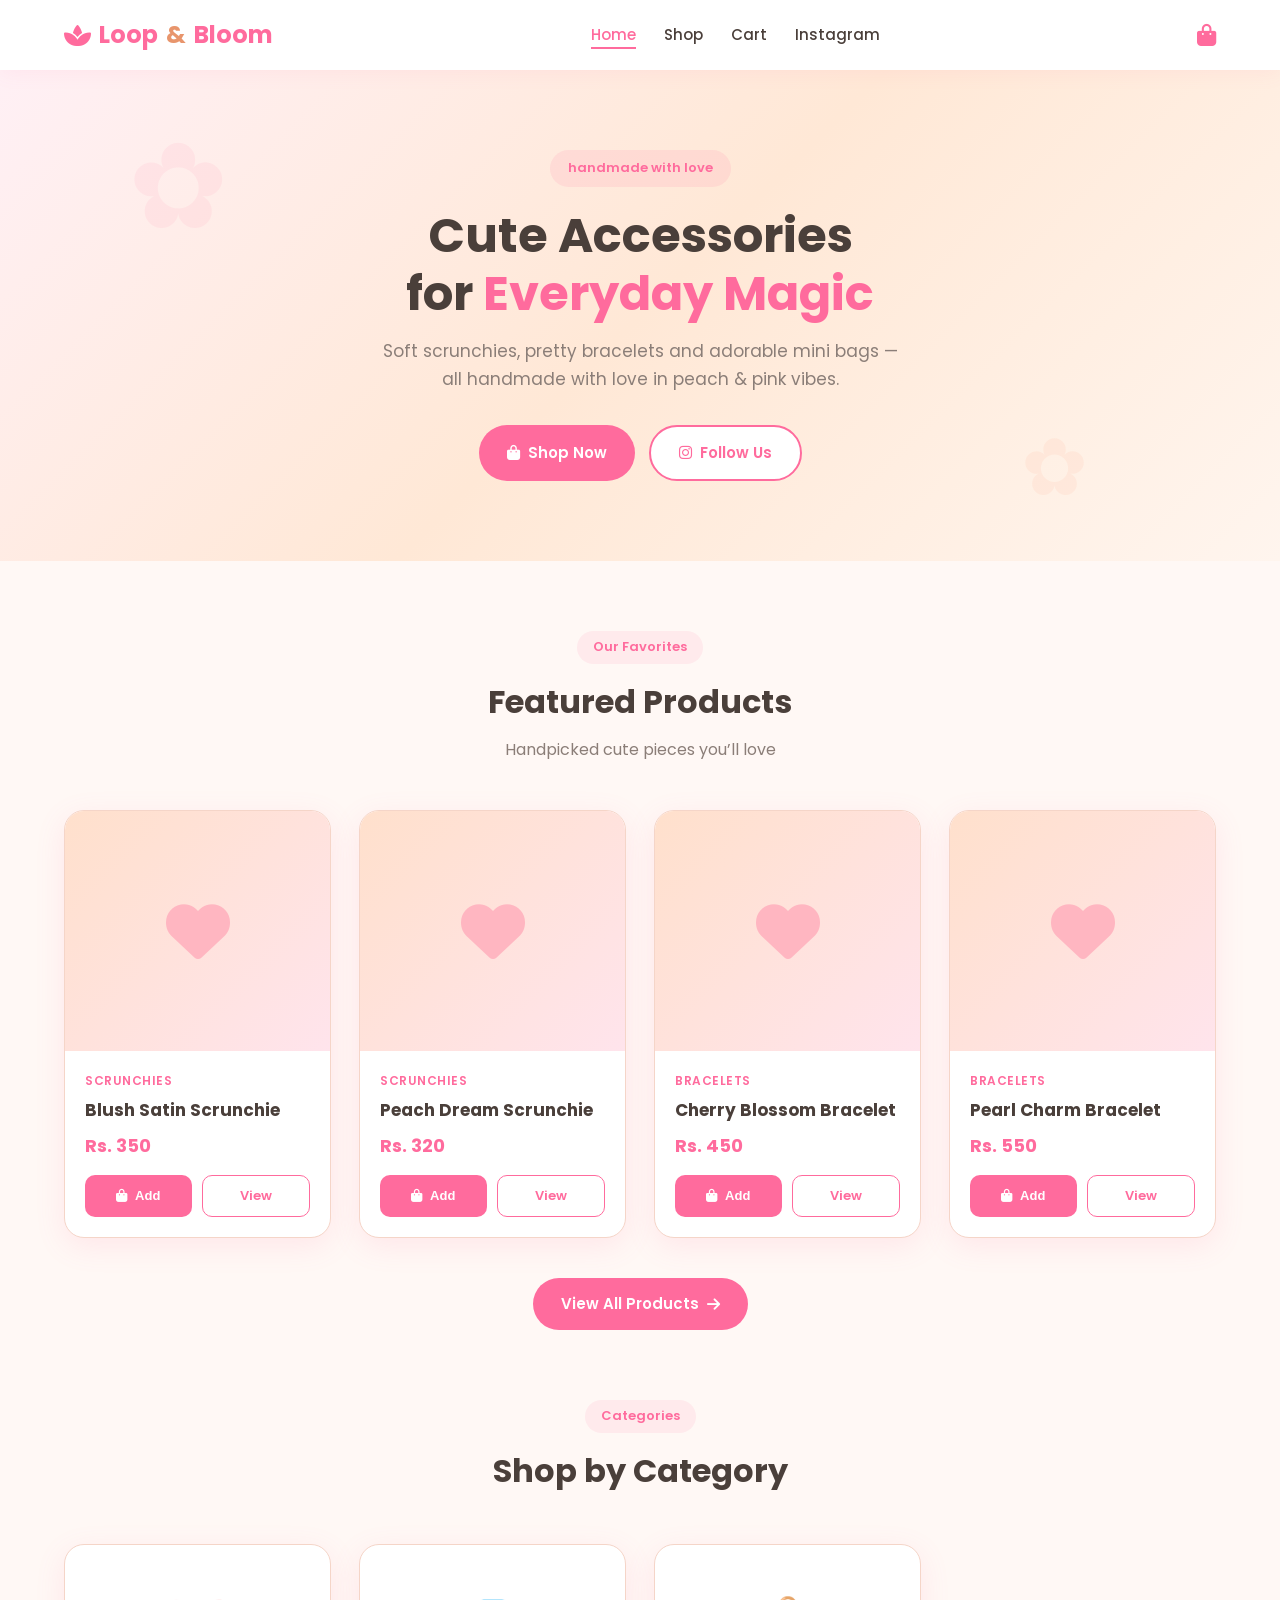
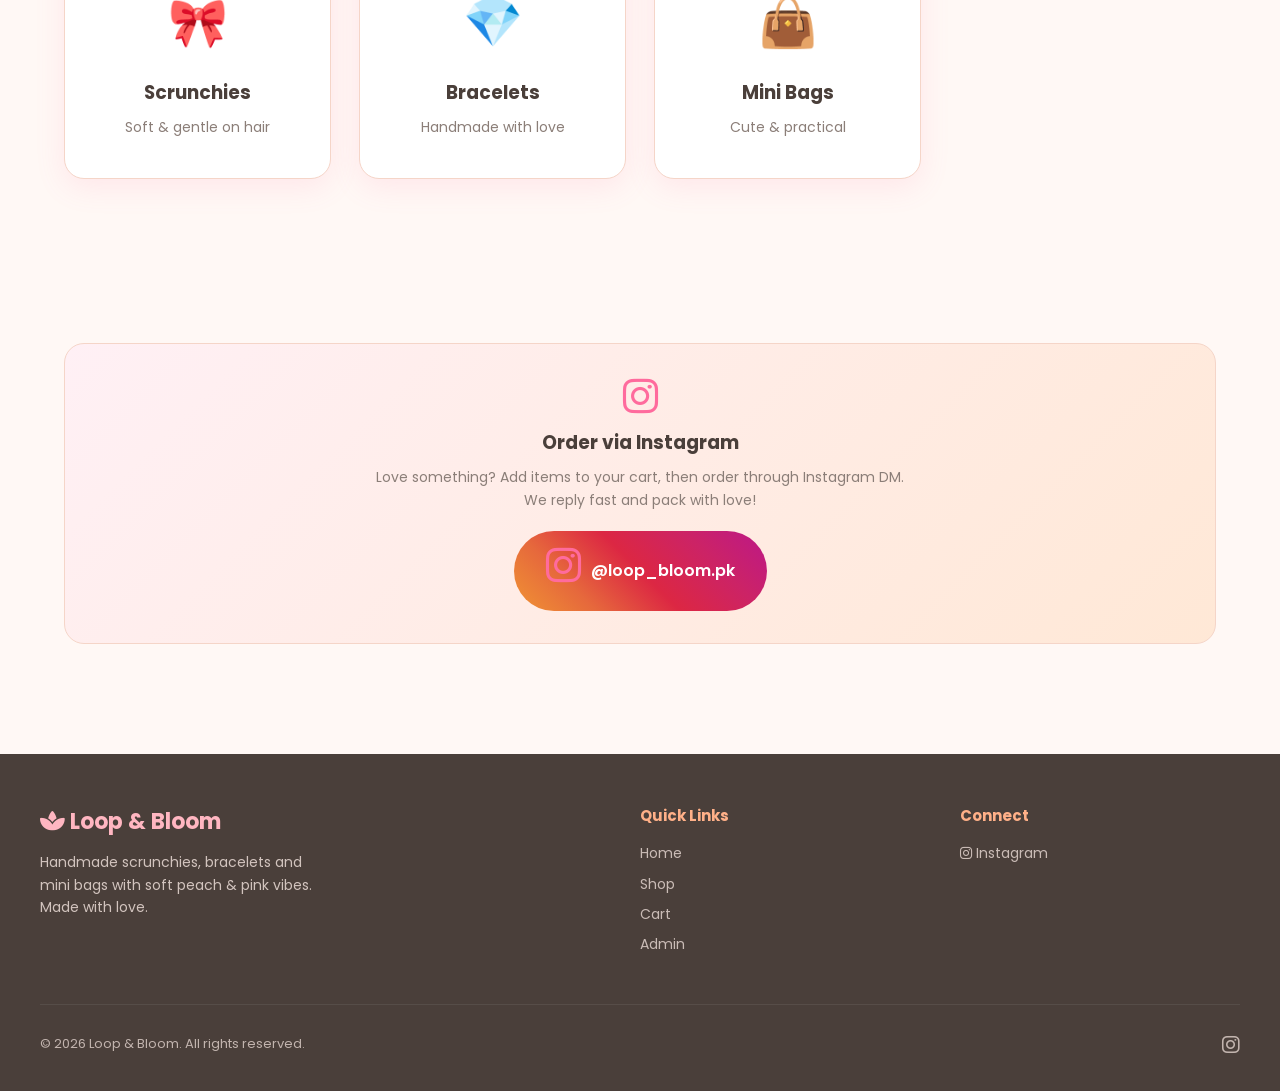
<file: index.html>
<!DOCTYPE html>
<html lang="en">
<head>
    <meta charset="UTF-8">
    <meta name="viewport" content="width=device-width, initial-scale=1.0">
    <title>Loop & Bloom | Handmade Scrunchies, Bracelets & Mini Bags</title>
    <meta name="description" content="Loop & Bloom - Cute handmade scrunchies, bracelets and mini bags. Soft peach & pink vibes.">
    
    <!-- Google Fonts -->
    <link rel="preconnect" href="https://fonts.googleapis.com">
    <link rel="preconnect" href="https://fonts.gstatic.com" crossorigin>
    <link href="https://fonts.googleapis.com/css2?family=Poppins:wght@300;400;500;600;700&display=swap" rel="stylesheet">
    
    <!-- Font Awesome -->
    <link rel="stylesheet" href="https://cdnjs.cloudflare.com/ajax/libs/font-awesome/6.5.1/css/all.min.css">
    
    <!-- Styles -->
    <link rel="stylesheet" href="css/style.css">
</head>
<body>

    <!-- Header -->
    <header>
        <nav class="navbar">
            <a href="index.html" class="logo">
                <i class="fas fa-spa"></i> Loop <span>&</span> Bloom
            </a>
            
            <ul class="nav-links" id="nav-links">
                <li><a href="index.html" class="active">Home</a></li>
                <li><a href="shop.html">Shop</a></li>
                <li><a href="cart.html">Cart</a></li>
                <li><a href="https://www.instagram.com/loop_bloom.pk/" target="_blank">Instagram</a></li>
            </ul>
            
            <div class="nav-actions">
                <a href="cart.html" class="cart-btn">
                    <i class="fas fa-shopping-bag"></i>
                    <span class="cart-count" style="display:none;">0</span>
                </a>
                <button class="menu-toggle" id="menu-toggle">
                    <i class="fas fa-bars"></i>
                </button>
            </div>
        </nav>
    </header>

    <!-- Hero -->
    <section class="hero">
        <div class="hero-content">
            <div class="hero-badge">handmade with love</div>
            <h1>Cute Accessories<br>for <span>Everyday Magic</span></h1>
            <p>
                Soft scrunchies, pretty bracelets and adorable mini bags — 
                all handmade with love in peach & pink vibes.
            </p>
            <div class="hero-buttons">
                <a href="shop.html" class="btn btn-primary">
                    <i class="fas fa-shopping-bag"></i> Shop Now
                </a>
                <a href="https://www.instagram.com/loop_bloom.pk/" target="_blank" class="btn btn-secondary">
                    <i class="fab fa-instagram"></i> Follow Us
                </a>
            </div>
        </div>
    </section>

    <!-- Featured Products -->
    <section class="section">
        <div class="section-header">
            <span class="section-tag">Our Favorites</span>
            <h2>Featured Products</h2>
            <p>Handpicked cute pieces you’ll love</p>
        </div>
        
        <div class="products-grid" id="featured-grid">
            <!-- Products loaded by JavaScript -->
        </div>
        
        <div style="text-align:center;margin-top:40px;">
            <a href="shop.html" class="btn btn-primary">
                View All Products <i class="fas fa-arrow-right"></i>
            </a>
        </div>
    </section>

    <!-- Categories -->
    <section class="section" style="padding-top:0;">
        <div class="section-header">
            <span class="section-tag">Categories</span>
            <h2>Shop by Category</h2>
        </div>
        
        <div class="products-grid">
            <a href="shop.html" class="product-card" style="text-align:center;padding:40px 20px;">
                <div style="font-size:48px;margin-bottom:16px;">🎀</div>
                <h3 style="margin-bottom:8px;">Scrunchies</h3>
                <p style="color:var(--text-light);font-size:14px;">Soft & gentle on hair</p>
            </a>
            <a href="shop.html" class="product-card" style="text-align:center;padding:40px 20px;">
                <div style="font-size:48px;margin-bottom:16px;">💎</div>
                <h3 style="margin-bottom:8px;">Bracelets</h3>
                <p style="color:var(--text-light);font-size:14px;">Handmade with love</p>
            </a>
            <a href="shop.html" class="product-card" style="text-align:center;padding:40px 20px;">
                <div style="font-size:48px;margin-bottom:16px;">👜</div>
                <h3 style="margin-bottom:8px;">Mini Bags</h3>
                <p style="color:var(--text-light);font-size:14px;">Cute & practical</p>
            </a>
        </div>
    </section>

    <!-- Instagram CTA -->
    <section class="section">
        <div class="instagram-order">
            <i class="fab fa-instagram"></i>
            <h3>Order via Instagram</h3>
            <p>
                Love something? Add items to your cart, then order through Instagram DM.<br>
                We reply fast and pack with love!
            </p>
            <a href="https://www.instagram.com/loop_bloom.pk/" target="_blank" class="btn-instagram">
                <i class="fab fa-instagram"></i> @loop_bloom.pk
            </a>
        </div>
    </section>

    <!-- Footer -->
    <footer>
        <div class="footer-content">
            <div class="footer-brand">
                <h3><i class="fas fa-spa"></i> Loop & Bloom</h3>
                <p>Handmade scrunchies, bracelets and mini bags with soft peach & pink vibes. Made with love.</p>
            </div>
            <div class="footer-links">
                <h4>Quick Links</h4>
                <a href="index.html">Home</a>
                <a href="shop.html">Shop</a>
                <a href="cart.html">Cart</a>
                <a href="admin.html">Admin</a>
            </div>
            <div class="footer-links">
                <h4>Connect</h4>
                <a href="https://www.instagram.com/loop_bloom.pk/" target="_blank">
                    <i class="fab fa-instagram"></i> Instagram
                </a>
            </div>
        </div>
        <div class="footer-bottom">
            <span>© 2026 Loop & Bloom. All rights reserved.</span>
            <div class="social-links">
                <a href="https://www.instagram.com/loop_bloom.pk/" target="_blank"><i class="fab fa-instagram"></i></a>
            </div>
        </div>
    </footer>

    <!-- Scripts -->
    <script src="js/products.js"></script>
    <script src="js/main.js"></script>
</body>
</html>
</file>
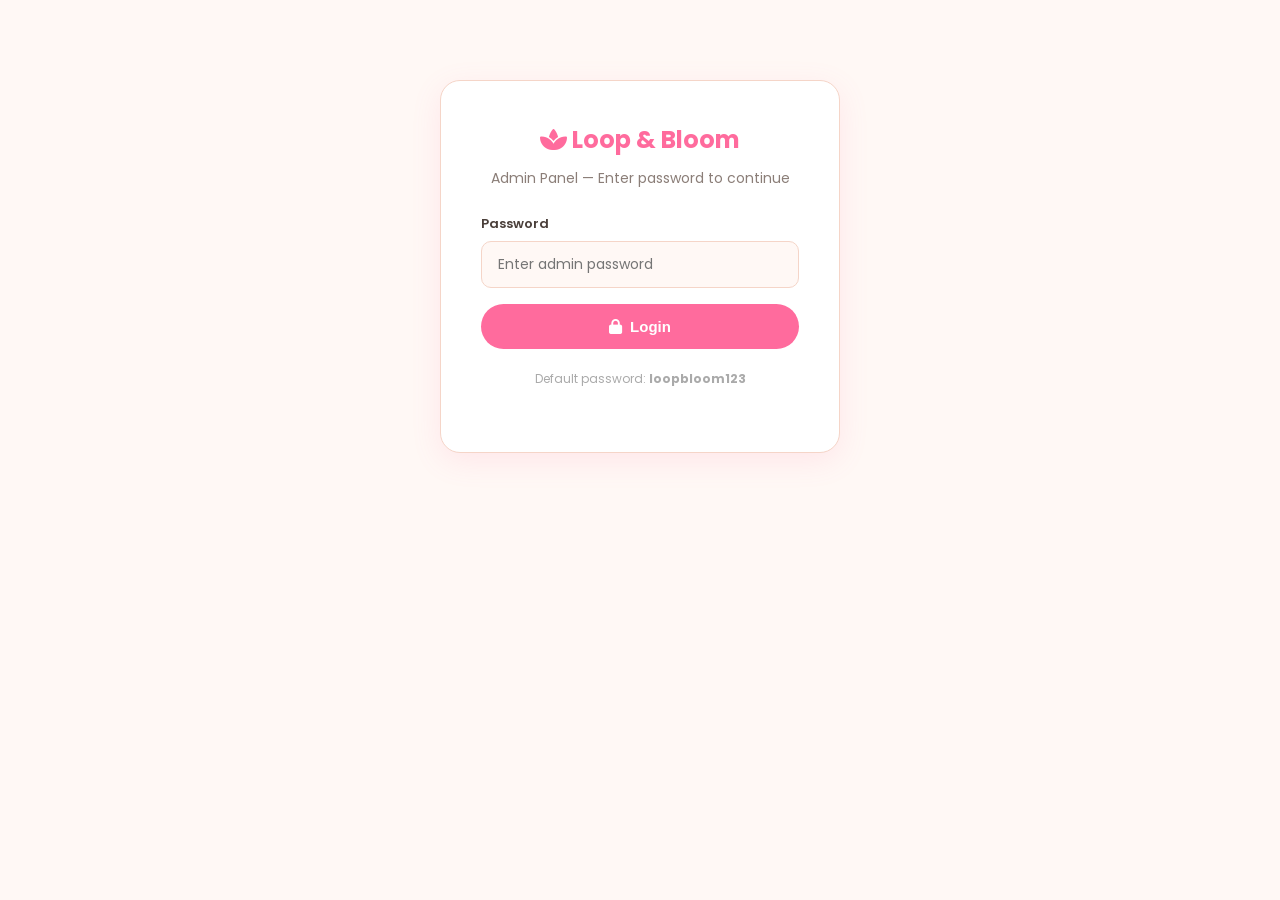
<file: admin.html>
<!DOCTYPE html>
<html lang="en">
<head>
    <meta charset="UTF-8">
    <meta name="viewport" content="width=device-width, initial-scale=1.0">
    <title>Admin | Loop & Bloom</title>
    
    <link rel="preconnect" href="https://fonts.googleapis.com">
    <link rel="preconnect" href="https://fonts.gstatic.com" crossorigin>
    <link href="https://fonts.googleapis.com/css2?family=Poppins:wght@300;400;500;600;700&display=swap" rel="stylesheet">
    <link rel="stylesheet" href="https://cdnjs.cloudflare.com/ajax/libs/font-awesome/6.5.1/css/all.min.css">
    <link rel="stylesheet" href="css/style.css">
</head>
<body>

    <!-- Login Section -->
    <div id="login-section">
        <div class="admin-login">
            <h2><i class="fas fa-spa"></i> Loop & Bloom</h2>
            <p>Admin Panel — Enter password to continue</p>
            
            <form id="login-form">
                <div class="form-group">
                    <label>Password</label>
                    <input type="password" id="admin-password" placeholder="Enter admin password" required>
                </div>
                <button type="submit" class="btn btn-primary" style="width:100%;justify-content:center;">
                    <i class="fas fa-lock"></i> Login
                </button>
            </form>
            
            <p style="margin-top:20px;font-size:12px;color:#aaa;">
                Default password: <strong>loopbloom123</strong>
            </p>
        </div>
    </div>

    <!-- Admin Panel -->
    <div id="admin-section" style="display:none;">
        <header>
            <nav class="navbar">
                <a href="index.html" class="logo">
                    <i class="fas fa-spa"></i> Loop <span>&</span> Bloom
                </a>
                <div class="nav-actions">
                    <a href="index.html" class="btn btn-secondary btn-sm">View Store</a>
                    <button id="logout-btn" class="btn btn-primary btn-sm">
                        <i class="fas fa-sign-out-alt"></i> Logout
                    </button>
                </div>
            </nav>
        </header>

        <div class="admin-container">
            <div class="admin-header">
                <h1><i class="fas fa-cog"></i> Admin Panel</h1>
            </div>

            <!-- Add / Edit Product Form -->
            <div class="admin-form">
                <h3 id="form-title">Add New Product</h3>
                
                <form id="product-form">
                    <input type="hidden" id="product-id">
                    
                    <div class="form-row">
                        <div class="form-group">
                            <label>Product Name *</label>
                            <input type="text" id="product-name" placeholder="e.g. Blush Satin Scrunchie" required>
                        </div>
                        <div class="form-group">
                            <label>Category *</label>
                            <select id="product-category" required>
                                <option value="Scrunchies">Scrunchies</option>
                                <option value="Bracelets">Bracelets</option>
                                <option value="Mini Bags">Mini Bags</option>
                            </select>
                        </div>
                    </div>
                    
                    <div class="form-row">
                        <div class="form-group">
                            <label>Price (PKR) *</label>
                            <input type="number" id="product-price" placeholder="e.g. 350" min="1" required>
                        </div>
                        <div class="form-group">
                            <label>Badge (optional)</label>
                            <input type="text" id="product-badge" placeholder="e.g. New, Bestseller, Sale">
                        </div>
                    </div>
                    
                    <div class="form-group">
                        <label>Product Image</label>
                        <div style="display:flex;gap:16px;align-items:flex-start;flex-wrap:wrap;">
                            <div>
                                <label for="product-image-file" style="
                                    display:inline-flex;
                                    align-items:center;
                                    gap:8px;
                                    background:#FF6B9D;
                                    color:white;
                                    padding:12px 20px;
                                    border-radius:12px;
                                    cursor:pointer;
                                    font-size:14px;
                                    font-weight:500;
                                ">
                                    <i class="fas fa-image"></i> Choose from Gallery
                                </label>
                                <input type="file" id="product-image-file" accept="image/*" style="display:none;">
                                <input type="hidden" id="product-image">
                                <p style="font-size:12px;color:#8B7E78;margin-top:8px;">
                                    Select photo from your phone or computer
                                </p>
                            </div>
                            <div id="image-preview" style="
                                width:100px;
                                height:100px;
                                border-radius:12px;
                                background:#FFE0CC;
                                display:none;
                                align-items:center;
                                justify-content:center;
                                overflow:hidden;
                                border:2px solid #FFB6C1;
                            ">
                                <img id="preview-img" style="width:100%;height:100%;object-fit:cover;">
                            </div>
                        </div>
                    </div>
                    
                    <div class="form-group">
                        <label>Description</label>
                        <textarea id="product-description" rows="3" placeholder="Short description of the product..."></textarea>
                    </div>
                    
                    <div style="display:flex;gap:12px;margin-top:8px;">
                        <button type="submit" id="submit-btn" class="btn btn-primary">
                            <i class="fas fa-plus"></i> Add Product
                        </button>
                        <button type="button" class="btn btn-secondary" onclick="resetForm()">
                            Clear
                        </button>
                    </div>
                </form>
            </div>

            <!-- Products List -->
            <h3 style="margin-bottom:16px;font-size:18px;">All Products</h3>
            <div class="admin-products" id="admin-products-list">
                <!-- Loaded by JavaScript -->
            </div>
        </div>
    </div>

    <script src="js/products.js"></script>
    <script src="js/admin.js"></script>
</body>
</html>
</file>
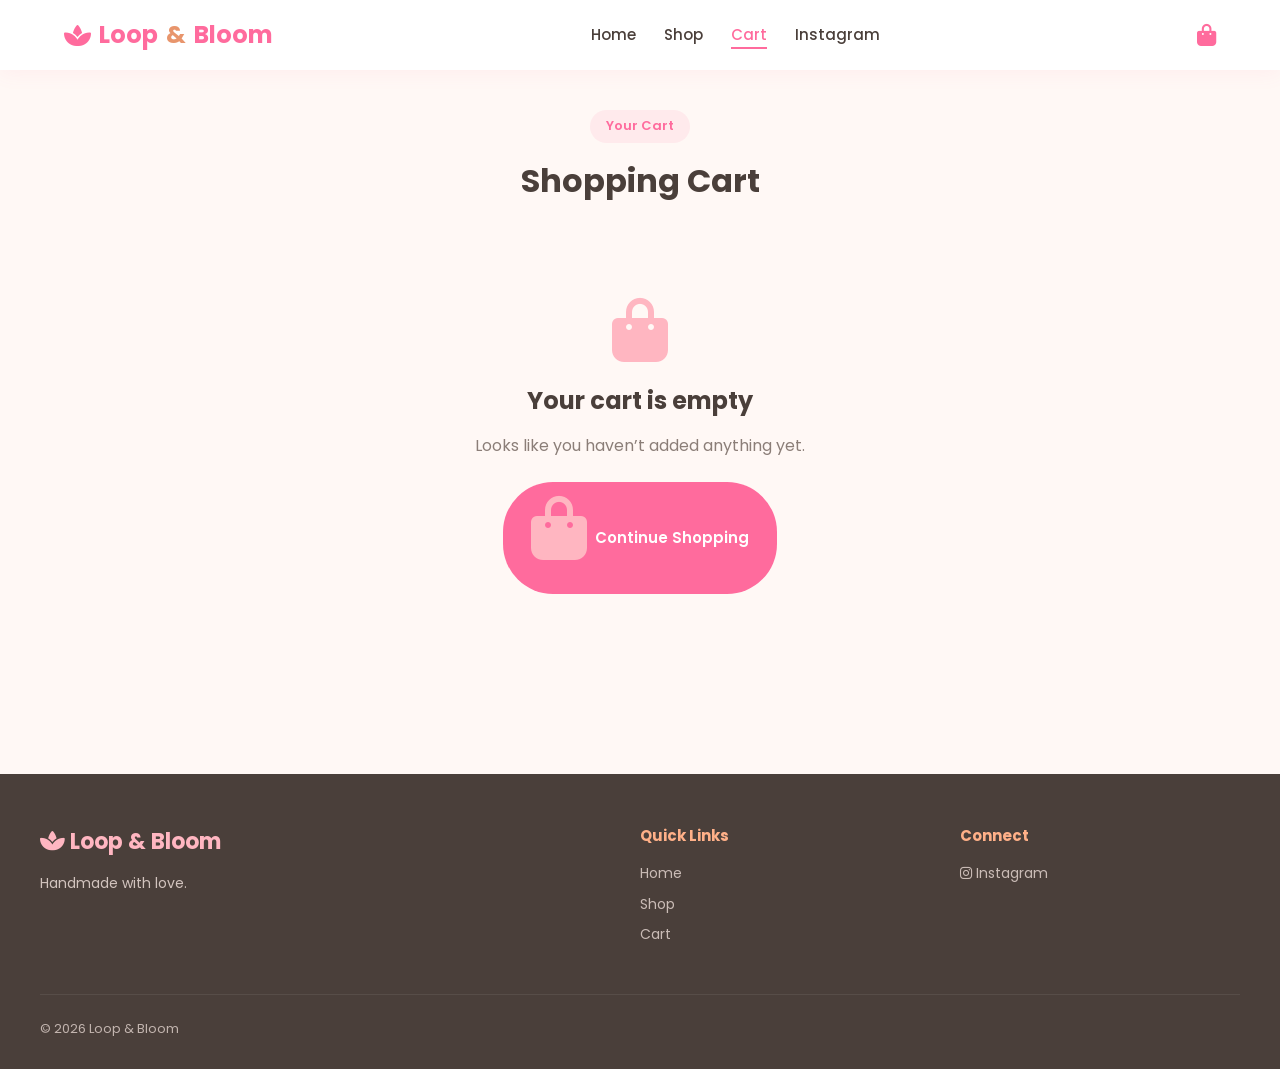
<file: cart.html>
<!DOCTYPE html>
<html lang="en">
<head>
    <meta charset="UTF-8">
    <meta name="viewport" content="width=device-width, initial-scale=1.0">
    <title>Cart | Loop & Bloom</title>
    
    <link rel="preconnect" href="https://fonts.googleapis.com">
    <link rel="preconnect" href="https://fonts.gstatic.com" crossorigin>
    <link href="https://fonts.googleapis.com/css2?family=Poppins:wght@300;400;500;600;700&display=swap" rel="stylesheet">
    <link rel="stylesheet" href="https://cdnjs.cloudflare.com/ajax/libs/font-awesome/6.5.1/css/all.min.css">
    <link rel="stylesheet" href="css/style.css">
</head>
<body>

    <header>
        <nav class="navbar">
            <a href="index.html" class="logo">
                <i class="fas fa-spa"></i> Loop <span>&</span> Bloom
            </a>
            
            <ul class="nav-links" id="nav-links">
                <li><a href="index.html">Home</a></li>
                <li><a href="shop.html">Shop</a></li>
                <li><a href="cart.html" class="active">Cart</a></li>
                <li><a href="https://www.instagram.com/loop_bloom.pk/" target="_blank">Instagram</a></li>
            </ul>
            
            <div class="nav-actions">
                <a href="cart.html" class="cart-btn">
                    <i class="fas fa-shopping-bag"></i>
                    <span class="cart-count" style="display:none;">0</span>
                </a>
                <button class="menu-toggle" id="menu-toggle">
                    <i class="fas fa-bars"></i>
                </button>
            </div>
        </nav>
    </header>

    <div class="cart-container">
        <div class="section-header" style="margin-bottom:32px;">
            <span class="section-tag">Your Cart</span>
            <h2>Shopping Cart</h2>
        </div>

        <!-- Empty Cart State -->
        <div id="empty-cart" class="empty-cart" style="display:none;">
            <i class="fas fa-shopping-bag"></i>
            <h2>Your cart is empty</h2>
            <p>Looks like you haven’t added anything yet.</p>
            <a href="shop.html" class="btn btn-primary">
                <i class="fas fa-shopping-bag"></i> Continue Shopping
            </a>
        </div>

        <!-- Cart Items -->
        <div id="cart-items"></div>

        <!-- Cart Summary -->
        <div id="cart-summary" class="cart-summary" style="display:none;">
            <h3>Order Summary</h3>
            <div class="summary-row total">
                <span>Total</span>
                <span id="cart-total">Rs. 0</span>
            </div>
            
            <div class="instagram-order" style="margin-top:24px;">
                <i class="fab fa-instagram"></i>
                <h3>Ready to Order?</h3>
                <p>
                    Click the button below. Your order details will be copied automatically — 
                    just paste them in our Instagram DM!
                </p>
                <a href="https://www.instagram.com/loop_bloom.pk/" target="_blank" id="instagram-order-btn" class="btn-instagram">
                    <i class="fab fa-instagram"></i> Order on Instagram
                </a>
            </div>
        </div>
    </div>

    <footer>
        <div class="footer-content">
            <div class="footer-brand">
                <h3><i class="fas fa-spa"></i> Loop & Bloom</h3>
                <p>Handmade with love.</p>
            </div>
            <div class="footer-links">
                <h4>Quick Links</h4>
                <a href="index.html">Home</a>
                <a href="shop.html">Shop</a>
                <a href="cart.html">Cart</a>
            </div>
            <div class="footer-links">
                <h4>Connect</h4>
                <a href="https://www.instagram.com/loop_bloom.pk/" target="_blank">
                    <i class="fab fa-instagram"></i> Instagram
                </a>
            </div>
        </div>
        <div class="footer-bottom">
            <span>© 2026 Loop & Bloom</span>
        </div>
    </footer>

    <script src="js/products.js"></script>
    <script src="js/main.js"></script>
    <script src="js/cart.js"></script>
</body>
</html>
</file>
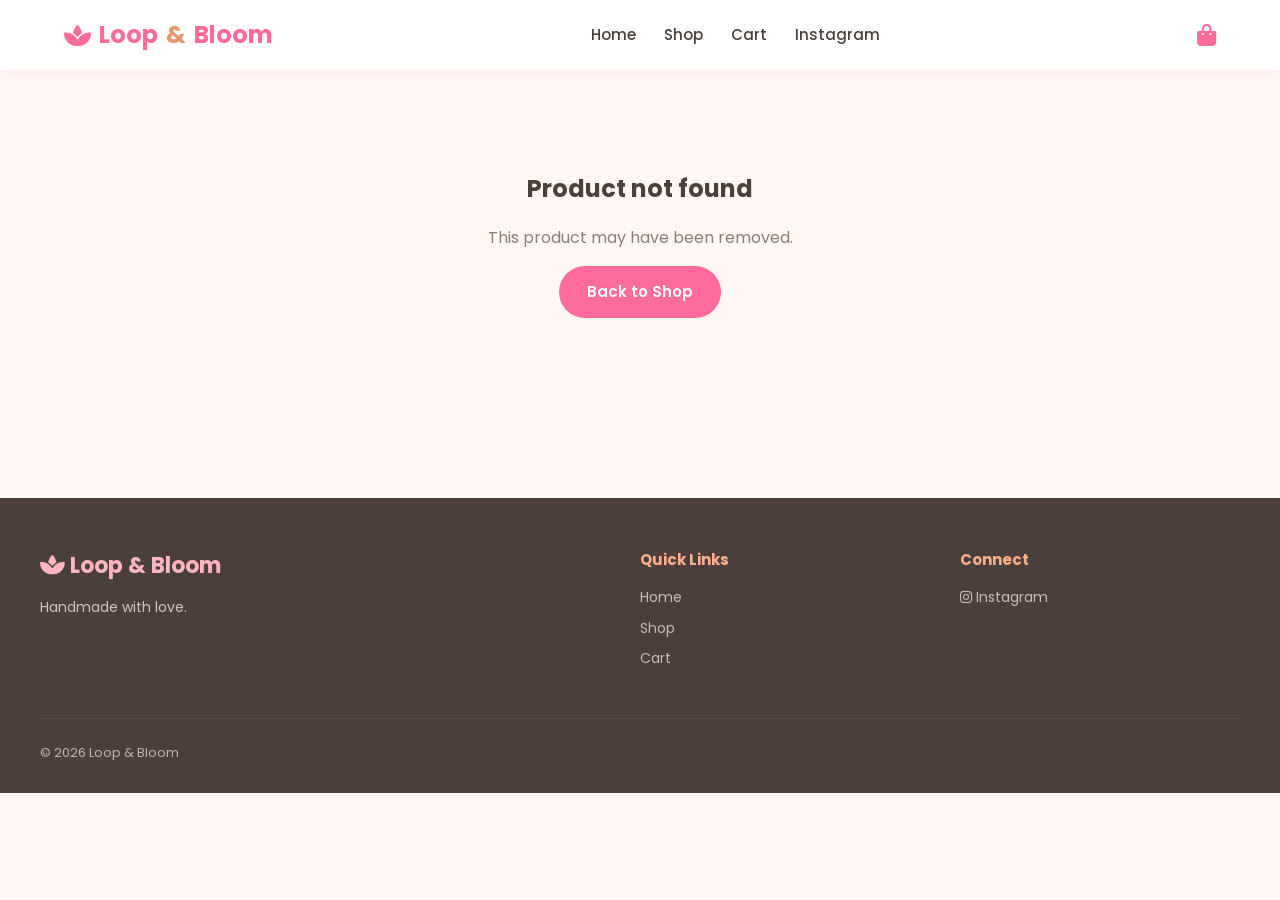
<file: product.html>
<!DOCTYPE html>
<html lang="en">
<head>
    <meta charset="UTF-8">
    <meta name="viewport" content="width=device-width, initial-scale=1.0">
    <title>Product | Loop & Bloom</title>
    
    <link rel="preconnect" href="https://fonts.googleapis.com">
    <link rel="preconnect" href="https://fonts.gstatic.com" crossorigin>
    <link href="https://fonts.googleapis.com/css2?family=Poppins:wght@300;400;500;600;700&display=swap" rel="stylesheet">
    <link rel="stylesheet" href="https://cdnjs.cloudflare.com/ajax/libs/font-awesome/6.5.1/css/all.min.css">
    <link rel="stylesheet" href="css/style.css">
    <style>
        .product-detail {
            max-width: 1000px;
            margin: 0 auto;
            padding: 40px 24px 80px;
            display: grid;
            grid-template-columns: 1fr 1fr;
            gap: 48px;
            align-items: start;
        }
        .product-detail-img {
            background: linear-gradient(135deg, #FFE0CC, #FFE4EC);
            border-radius: 24px;
            height: 420px;
            display: flex;
            align-items: center;
            justify-content: center;
            overflow: hidden;
            border: 1px solid var(--border);
        }
        .product-detail-img img {
            width: 100%;
            height: 100%;
            object-fit: cover;
        }
        .product-detail-info h1 {
            font-size: 28px;
            margin-bottom: 8px;
        }
        .product-detail-info .category {
            color: var(--pink);
            font-weight: 600;
            font-size: 14px;
            margin-bottom: 12px;
        }
        .product-detail-info .price {
            font-size: 28px;
            font-weight: 700;
            color: var(--pink);
            margin-bottom: 20px;
        }
        .product-detail-info p {
            color: var(--text-light);
            margin-bottom: 28px;
            line-height: 1.7;
        }
        .product-detail-actions {
            display: flex;
            gap: 12px;
            flex-wrap: wrap;
        }
        @media (max-width: 768px) {
            .product-detail {
                grid-template-columns: 1fr;
                gap: 28px;
            }
            .product-detail-img {
                height: 300px;
            }
        }
    </style>
</head>
<body>

    <header>
        <nav class="navbar">
            <a href="index.html" class="logo">
                <i class="fas fa-spa"></i> Loop <span>&</span> Bloom
            </a>
            
            <ul class="nav-links" id="nav-links">
                <li><a href="index.html">Home</a></li>
                <li><a href="shop.html">Shop</a></li>
                <li><a href="cart.html">Cart</a></li>
                <li><a href="https://www.instagram.com/loop_bloom.pk/" target="_blank">Instagram</a></li>
            </ul>
            
            <div class="nav-actions">
                <a href="cart.html" class="cart-btn">
                    <i class="fas fa-shopping-bag"></i>
                    <span class="cart-count" style="display:none;">0</span>
                </a>
                <button class="menu-toggle" id="menu-toggle">
                    <i class="fas fa-bars"></i>
                </button>
            </div>
        </nav>
    </header>

    <div class="product-detail" id="product-detail">
        <!-- Loaded by JavaScript -->
    </div>

    <footer>
        <div class="footer-content">
            <div class="footer-brand">
                <h3><i class="fas fa-spa"></i> Loop & Bloom</h3>
                <p>Handmade with love.</p>
            </div>
            <div class="footer-links">
                <h4>Quick Links</h4>
                <a href="index.html">Home</a>
                <a href="shop.html">Shop</a>
                <a href="cart.html">Cart</a>
            </div>
            <div class="footer-links">
                <h4>Connect</h4>
                <a href="https://www.instagram.com/loop_bloom.pk/" target="_blank">
                    <i class="fab fa-instagram"></i> Instagram
                </a>
            </div>
        </div>
        <div class="footer-bottom">
            <span>© 2026 Loop & Bloom</span>
        </div>
    </footer>

    <script src="js/products.js"></script>
    <script src="js/main.js"></script>
    <script>
        document.addEventListener('DOMContentLoaded', () => {
            const params = new URLSearchParams(window.location.search);
            const id = params.get('id');
            const product = getProductById(id);
            const container = document.getElementById('product-detail');
            
            if (!product) {
                container.innerHTML = `
                    <div style="grid-column:1/-1;text-align:center;padding:60px 20px;">
                        <h2>Product not found</h2>
                        <p style="margin:16px 0;color:#8B7E78;">This product may have been removed.</p>
                        <a href="shop.html" class="btn btn-primary">Back to Shop</a>
                    </div>
                `;
                return;
            }
            
            document.title = product.name + ' | Loop & Bloom';
            
            container.innerHTML = `
                <div class="product-detail-img">
                    ${product.image 
                        ? `<img src="${product.image}" alt="${product.name}">` 
                        : `<i class="fas fa-heart" style="font-size:80px;color:#FFB6C1;"></i>`
                    }
                </div>
                <div class="product-detail-info">
                    <div class="category">${product.category}</div>
                    <h1>${product.name}</h1>
                    <div class="price">${formatPrice(product.price)}</div>
                    <p>${product.description || 'Handmade with love by Loop & Bloom.'}</p>
                    <div class="product-detail-actions">
                        <button class="btn btn-primary" onclick="addToCart(${product.id})">
                            <i class="fas fa-shopping-bag"></i> Add to Cart
                        </button>
                        <a href="https://www.instagram.com/loop_bloom.pk/" target="_blank" class="btn btn-secondary">
                            <i class="fab fa-instagram"></i> Order on Instagram
                        </a>
                    </div>
                </div>
            `;
        });
    </script>
</body>
</html>
</file>
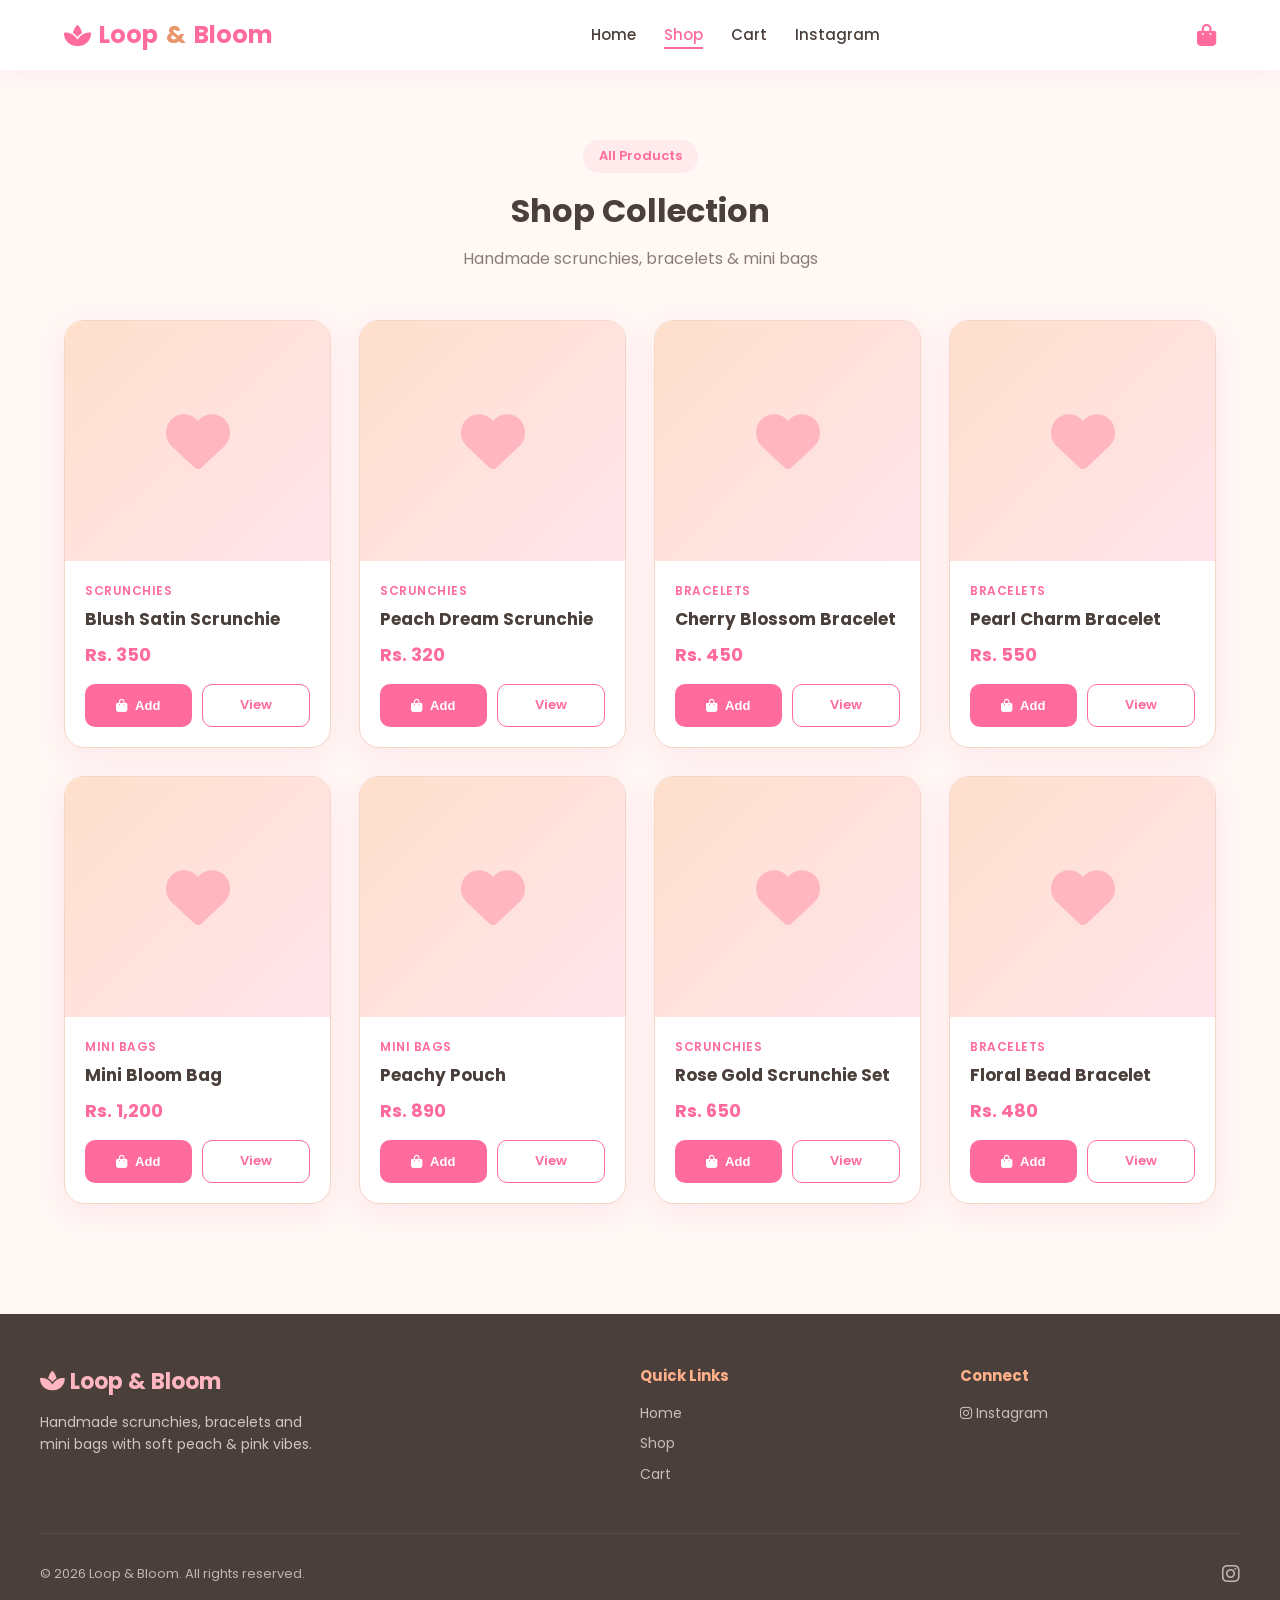
<file: shop.html>
<!DOCTYPE html>
<html lang="en">
<head>
    <meta charset="UTF-8">
    <meta name="viewport" content="width=device-width, initial-scale=1.0">
    <title>Shop | Loop & Bloom</title>
    
    <link rel="preconnect" href="https://fonts.googleapis.com">
    <link rel="preconnect" href="https://fonts.gstatic.com" crossorigin>
    <link href="https://fonts.googleapis.com/css2?family=Poppins:wght@300;400;500;600;700&display=swap" rel="stylesheet">
    <link rel="stylesheet" href="https://cdnjs.cloudflare.com/ajax/libs/font-awesome/6.5.1/css/all.min.css">
    <link rel="stylesheet" href="css/style.css">
</head>
<body>

    <header>
        <nav class="navbar">
            <a href="index.html" class="logo">
                <i class="fas fa-spa"></i> Loop <span>&</span> Bloom
            </a>
            
            <ul class="nav-links" id="nav-links">
                <li><a href="index.html">Home</a></li>
                <li><a href="shop.html" class="active">Shop</a></li>
                <li><a href="cart.html">Cart</a></li>
                <li><a href="https://www.instagram.com/loop_bloom.pk/" target="_blank">Instagram</a></li>
            </ul>
            
            <div class="nav-actions">
                <a href="cart.html" class="cart-btn">
                    <i class="fas fa-shopping-bag"></i>
                    <span class="cart-count" style="display:none;">0</span>
                </a>
                <button class="menu-toggle" id="menu-toggle">
                    <i class="fas fa-bars"></i>
                </button>
            </div>
        </nav>
    </header>

    <section class="section">
        <div class="section-header">
            <span class="section-tag">All Products</span>
            <h2>Shop Collection</h2>
            <p>Handmade scrunchies, bracelets & mini bags</p>
        </div>
        
        <div class="products-grid" id="products-grid">
            <!-- Products loaded by JavaScript -->
        </div>
    </section>

    <footer>
        <div class="footer-content">
            <div class="footer-brand">
                <h3><i class="fas fa-spa"></i> Loop & Bloom</h3>
                <p>Handmade scrunchies, bracelets and mini bags with soft peach & pink vibes.</p>
            </div>
            <div class="footer-links">
                <h4>Quick Links</h4>
                <a href="index.html">Home</a>
                <a href="shop.html">Shop</a>
                <a href="cart.html">Cart</a>
            </div>
            <div class="footer-links">
                <h4>Connect</h4>
                <a href="https://www.instagram.com/loop_bloom.pk/" target="_blank">
                    <i class="fab fa-instagram"></i> Instagram
                </a>
            </div>
        </div>
        <div class="footer-bottom">
            <span>© 2026 Loop & Bloom. All rights reserved.</span>
            <div class="social-links">
                <a href="https://www.instagram.com/loop_bloom.pk/" target="_blank"><i class="fab fa-instagram"></i></a>
            </div>
        </div>
    </footer>

    <script src="js/products.js"></script>
    <script src="js/main.js"></script>
</body>
</html>
</file>
<file: css/style.css>
/* =====================================================
   Loop & Bloom - Peach & Pink Theme
   Handmade Scrunchies, Bracelets & Mini Bags
===================================================== */

:root {
    --pink: #FF6B9D;
    --pink-dark: #E84A7F;
    --pink-light: #FFB6C1;
    --peach: #FFB088;
    --peach-light: #FFE0CC;
    --peach-dark: #E8956C;
    --cream: #FFF8F5;
    --white: #FFFFFF;
    --text: #4A3F3A;
    --text-light: #8B7E78;
    --border: #F5D5C8;
    --shadow: 0 8px 30px rgba(255, 107, 157, 0.12);
    --shadow-hover: 0 15px 40px rgba(255, 107, 157, 0.2);
}

* {
    margin: 0;
    padding: 0;
    box-sizing: border-box;
}

html {
    scroll-behavior: smooth;
}

body {
    font-family: 'Poppins', sans-serif;
    background: var(--cream);
    color: var(--text);
    line-height: 1.6;
}

img {
    max-width: 100%;
    display: block;
}

a {
    text-decoration: none;
    color: inherit;
}

ul {
    list-style: none;
}

/* ================= HEADER ================= */
header {
    background: var(--white);
    box-shadow: 0 2px 20px rgba(255, 107, 157, 0.08);
    position: sticky;
    top: 0;
    z-index: 1000;
}

.navbar {
    max-width: 1200px;
    margin: 0 auto;
    padding: 16px 24px;
    display: flex;
    align-items: center;
    justify-content: space-between;
    gap: 20px;
}

.logo {
    font-size: 24px;
    font-weight: 700;
    color: var(--pink);
    display: flex;
    align-items: center;
    gap: 8px;
}

.logo span {
    color: var(--peach-dark);
}

.nav-links {
    display: flex;
    gap: 28px;
    align-items: center;
}

.nav-links a {
    font-weight: 500;
    font-size: 15px;
    color: var(--text);
    transition: color 0.3s;
    position: relative;
}

.nav-links a:hover,
.nav-links a.active {
    color: var(--pink);
}

.nav-links a::after {
    content: '';
    position: absolute;
    bottom: -4px;
    left: 0;
    width: 0;
    height: 2px;
    background: var(--pink);
    transition: width 0.3s;
}

.nav-links a:hover::after,
.nav-links a.active::after {
    width: 100%;
}

.nav-actions {
    display: flex;
    align-items: center;
    gap: 16px;
}

.cart-btn {
    position: relative;
    font-size: 22px;
    color: var(--pink);
    cursor: pointer;
    transition: transform 0.2s;
}

.cart-btn:hover {
    transform: scale(1.1);
}

.cart-count {
    position: absolute;
    top: -8px;
    right: -10px;
    background: var(--pink);
    color: white;
    font-size: 11px;
    font-weight: 600;
    width: 18px;
    height: 18px;
    border-radius: 50%;
    display: flex;
    align-items: center;
    justify-content: center;
}

.menu-toggle {
    display: none;
    background: none;
    border: none;
    font-size: 24px;
    color: var(--pink);
    cursor: pointer;
}

/* ================= HERO ================= */
.hero {
    background: linear-gradient(135deg, #FFF0F5 0%, #FFE8D6 50%, #FFF5EE 100%);
    padding: 80px 24px;
    text-align: center;
    position: relative;
    overflow: hidden;
}

.hero::before {
    content: '✿';
    position: absolute;
    font-size: 120px;
    color: rgba(255, 107, 157, 0.08);
    top: 20px;
    left: 10%;
}

.hero::after {
    content: '✿';
    position: absolute;
    font-size: 80px;
    color: rgba(255, 176, 136, 0.12);
    bottom: 30px;
    right: 15%;
}

.hero-content {
    max-width: 700px;
    margin: 0 auto;
    position: relative;
    z-index: 1;
}

.hero-badge {
    display: inline-block;
    background: rgba(255, 107, 157, 0.12);
    color: var(--pink);
    padding: 8px 18px;
    border-radius: 50px;
    font-size: 13px;
    font-weight: 600;
    margin-bottom: 20px;
}

.hero h1 {
    font-size: 48px;
    font-weight: 700;
    color: var(--text);
    margin-bottom: 16px;
    line-height: 1.2;
}

.hero h1 span {
    color: var(--pink);
}

.hero p {
    font-size: 17px;
    color: var(--text-light);
    margin-bottom: 32px;
    max-width: 520px;
    margin-left: auto;
    margin-right: auto;
}

.btn {
    display: inline-flex;
    align-items: center;
    gap: 8px;
    padding: 14px 28px;
    border-radius: 50px;
    font-weight: 600;
    font-size: 15px;
    border: none;
    cursor: pointer;
    transition: all 0.3s;
}

.btn-primary {
    background: var(--pink);
    color: white;
}

.btn-primary:hover {
    background: var(--pink-dark);
    transform: translateY(-3px);
    box-shadow: 0 10px 25px rgba(255, 107, 157, 0.3);
}

.btn-secondary {
    background: white;
    color: var(--pink);
    border: 2px solid var(--pink);
}

.btn-secondary:hover {
    background: var(--pink);
    color: white;
    transform: translateY(-3px);
}

.hero-buttons {
    display: flex;
    gap: 14px;
    justify-content: center;
    flex-wrap: wrap;
}

/* ================= SECTIONS ================= */
.section {
    max-width: 1200px;
    margin: 0 auto;
    padding: 70px 24px;
}

.section-header {
    text-align: center;
    margin-bottom: 48px;
}

.section-tag {
    display: inline-block;
    background: rgba(255, 107, 157, 0.1);
    color: var(--pink);
    padding: 6px 16px;
    border-radius: 50px;
    font-size: 13px;
    font-weight: 600;
    margin-bottom: 12px;
}

.section-header h2 {
    font-size: 32px;
    color: var(--text);
    margin-bottom: 10px;
}

.section-header p {
    color: var(--text-light);
    font-size: 16px;
}

/* ================= PRODUCTS GRID ================= */
.products-grid {
    display: grid;
    grid-template-columns: repeat(auto-fill, minmax(260px, 1fr));
    gap: 28px;
}

.product-card {
    background: var(--white);
    border-radius: 20px;
    overflow: hidden;
    box-shadow: var(--shadow);
    transition: transform 0.3s, box-shadow 0.3s;
    border: 1px solid var(--border);
}

.product-card:hover {
    transform: translateY(-8px);
    box-shadow: var(--shadow-hover);
}

.product-img {
    height: 240px;
    background: linear-gradient(135deg, var(--peach-light), #FFE4EC);
    display: flex;
    align-items: center;
    justify-content: center;
    position: relative;
    overflow: hidden;
}

.product-img img {
    width: 100%;
    height: 100%;
    object-fit: cover;
}

.product-img .placeholder-icon {
    font-size: 64px;
    color: var(--pink-light);
}

.product-badge {
    position: absolute;
    top: 12px;
    left: 12px;
    background: var(--pink);
    color: white;
    font-size: 11px;
    font-weight: 600;
    padding: 4px 12px;
    border-radius: 20px;
}

.product-info {
    padding: 20px;
}

.product-category {
    font-size: 12px;
    color: var(--pink);
    font-weight: 600;
    text-transform: uppercase;
    letter-spacing: 0.5px;
    margin-bottom: 6px;
}

.product-info h3 {
    font-size: 17px;
    color: var(--text);
    margin-bottom: 8px;
}

.product-price {
    font-size: 18px;
    font-weight: 700;
    color: var(--pink);
    margin-bottom: 14px;
}

.product-actions {
    display: flex;
    gap: 10px;
}

.btn-sm {
    padding: 10px 16px;
    font-size: 13px;
    border-radius: 10px;
    flex: 1;
    justify-content: center;
}

.btn-outline {
    background: transparent;
    border: 1.5px solid var(--pink);
    color: var(--pink);
}

.btn-outline:hover {
    background: var(--pink);
    color: white;
}

/* ================= CART ================= */
.cart-container {
    max-width: 900px;
    margin: 0 auto;
    padding: 40px 24px 80px;
}

.cart-item {
    background: white;
    border-radius: 16px;
    padding: 20px;
    display: flex;
    gap: 20px;
    align-items: center;
    margin-bottom: 16px;
    box-shadow: var(--shadow);
    border: 1px solid var(--border);
}

.cart-item-img {
    width: 90px;
    height: 90px;
    border-radius: 12px;
    background: var(--peach-light);
    display: flex;
    align-items: center;
    justify-content: center;
    overflow: hidden;
    flex-shrink: 0;
}

.cart-item-img img {
    width: 100%;
    height: 100%;
    object-fit: cover;
}

.cart-item-info {
    flex: 1;
}

.cart-item-info h3 {
    font-size: 16px;
    margin-bottom: 4px;
}

.cart-item-info .price {
    color: var(--pink);
    font-weight: 600;
}

.cart-item-qty {
    display: flex;
    align-items: center;
    gap: 10px;
}

.qty-btn {
    width: 32px;
    height: 32px;
    border-radius: 8px;
    border: 1.5px solid var(--border);
    background: white;
    color: var(--pink);
    font-size: 16px;
    cursor: pointer;
    display: flex;
    align-items: center;
    justify-content: center;
    transition: all 0.2s;
}

.qty-btn:hover {
    background: var(--pink);
    color: white;
    border-color: var(--pink);
}

.remove-btn {
    background: none;
    border: none;
    color: #e74c3c;
    font-size: 18px;
    cursor: pointer;
    padding: 8px;
    transition: transform 0.2s;
}

.remove-btn:hover {
    transform: scale(1.2);
}

.cart-summary {
    background: white;
    border-radius: 20px;
    padding: 28px;
    box-shadow: var(--shadow);
    border: 1px solid var(--border);
    margin-top: 24px;
}

.cart-summary h3 {
    margin-bottom: 16px;
    font-size: 20px;
}

.summary-row {
    display: flex;
    justify-content: space-between;
    margin-bottom: 12px;
    font-size: 15px;
}

.summary-row.total {
    font-size: 20px;
    font-weight: 700;
    color: var(--pink);
    border-top: 1px solid var(--border);
    padding-top: 14px;
    margin-top: 10px;
}

.empty-cart {
    text-align: center;
    padding: 60px 20px;
}

.empty-cart i {
    font-size: 64px;
    color: var(--pink-light);
    margin-bottom: 20px;
}

.empty-cart h2 {
    margin-bottom: 12px;
}

.empty-cart p {
    color: var(--text-light);
    margin-bottom: 24px;
}

/* ================= INSTAGRAM ORDER ================= */
.instagram-order {
    background: linear-gradient(135deg, #FFF0F5, #FFE8D6);
    border-radius: 20px;
    padding: 32px;
    text-align: center;
    margin-top: 24px;
    border: 1px solid var(--border);
}

.instagram-order i {
    font-size: 40px;
    color: var(--pink);
    margin-bottom: 12px;
}

.instagram-order h3 {
    margin-bottom: 8px;
}

.instagram-order p {
    color: var(--text-light);
    margin-bottom: 20px;
    font-size: 14px;
}

.btn-instagram {
    background: linear-gradient(45deg, #f09433, #e6683c, #dc2743, #cc2366, #bc1888);
    color: white;
    padding: 14px 32px;
    border-radius: 50px;
    font-weight: 600;
    display: inline-flex;
    align-items: center;
    gap: 10px;
    transition: transform 0.3s, box-shadow 0.3s;
}

.btn-instagram:hover {
    transform: translateY(-3px);
    box-shadow: 0 10px 30px rgba(220, 39, 67, 0.3);
}

/* ================= ADMIN ================= */
.admin-container {
    max-width: 1000px;
    margin: 0 auto;
    padding: 40px 24px 80px;
}

.admin-login {
    max-width: 400px;
    margin: 80px auto;
    background: white;
    padding: 40px;
    border-radius: 20px;
    box-shadow: var(--shadow);
    text-align: center;
    border: 1px solid var(--border);
}

.admin-login h2 {
    margin-bottom: 8px;
    color: var(--pink);
}

.admin-login p {
    color: var(--text-light);
    margin-bottom: 24px;
    font-size: 14px;
}

.form-group {
    margin-bottom: 16px;
    text-align: left;
}

.form-group label {
    display: block;
    font-size: 13px;
    font-weight: 600;
    margin-bottom: 6px;
    color: var(--text);
}

.form-group input,
.form-group select,
.form-group textarea {
    width: 100%;
    padding: 12px 16px;
    border: 1.5px solid var(--border);
    border-radius: 10px;
    font-family: 'Poppins', sans-serif;
    font-size: 14px;
    transition: border-color 0.3s;
    background: var(--cream);
}

.form-group input:focus,
.form-group select:focus,
.form-group textarea:focus {
    outline: none;
    border-color: var(--pink);
}

.admin-header {
    display: flex;
    justify-content: space-between;
    align-items: center;
    margin-bottom: 32px;
    flex-wrap: wrap;
    gap: 16px;
}

.admin-header h1 {
    font-size: 28px;
    color: var(--pink);
}

.admin-form {
    background: white;
    padding: 28px;
    border-radius: 20px;
    box-shadow: var(--shadow);
    border: 1px solid var(--border);
    margin-bottom: 40px;
}

.admin-form h3 {
    margin-bottom: 20px;
    font-size: 18px;
}

.form-row {
    display: grid;
    grid-template-columns: 1fr 1fr;
    gap: 16px;
}

.admin-products {
    display: flex;
    flex-direction: column;
    gap: 12px;
}

.admin-product-row {
    background: white;
    padding: 16px 20px;
    border-radius: 14px;
    display: flex;
    align-items: center;
    gap: 16px;
    box-shadow: var(--shadow);
    border: 1px solid var(--border);
}

.admin-product-row img {
    width: 60px;
    height: 60px;
    border-radius: 10px;
    object-fit: cover;
    background: var(--peach-light);
}

.admin-product-info {
    flex: 1;
}

.admin-product-info h4 {
    font-size: 15px;
    margin-bottom: 2px;
}

.admin-product-info span {
    font-size: 13px;
    color: var(--text-light);
}

.admin-actions {
    display: flex;
    gap: 8px;
}

.btn-edit {
    background: var(--peach);
    color: white;
    border: none;
    padding: 8px 14px;
    border-radius: 8px;
    font-size: 13px;
    cursor: pointer;
    font-weight: 500;
}

.btn-delete {
    background: #ffe0e0;
    color: #e74c3c;
    border: none;
    padding: 8px 14px;
    border-radius: 8px;
    font-size: 13px;
    cursor: pointer;
    font-weight: 500;
}

.btn-edit:hover { background: var(--peach-dark); }
.btn-delete:hover { background: #e74c3c; color: white; }

/* ================= FOOTER ================= */
footer {
    background: var(--text);
    color: #f5e6e0;
    padding: 50px 24px 30px;
    margin-top: 40px;
}

.footer-content {
    max-width: 1200px;
    margin: 0 auto;
    display: grid;
    grid-template-columns: 2fr 1fr 1fr;
    gap: 40px;
    margin-bottom: 40px;
}

.footer-brand h3 {
    font-size: 22px;
    color: var(--pink-light);
    margin-bottom: 12px;
}

.footer-brand p {
    font-size: 14px;
    opacity: 0.8;
    max-width: 280px;
}

.footer-links h4 {
    font-size: 15px;
    margin-bottom: 14px;
    color: var(--peach);
}

.footer-links a {
    display: block;
    font-size: 14px;
    opacity: 0.75;
    margin-bottom: 8px;
    transition: opacity 0.2s;
}

.footer-links a:hover {
    opacity: 1;
    color: var(--pink-light);
}

.footer-bottom {
    max-width: 1200px;
    margin: 0 auto;
    border-top: 1px solid rgba(255,255,255,0.1);
    padding-top: 24px;
    display: flex;
    justify-content: space-between;
    align-items: center;
    font-size: 13px;
    opacity: 0.7;
    flex-wrap: wrap;
    gap: 12px;
}

.social-links {
    display: flex;
    gap: 16px;
}

.social-links a {
    font-size: 20px;
    transition: color 0.2s;
}

.social-links a:hover {
    color: var(--pink-light);
}

/* ================= RESPONSIVE ================= */
@media (max-width: 768px) {
    .menu-toggle {
        display: block;
    }

    .nav-links {
        position: fixed;
        top: 70px;
        left: 0;
        right: 0;
        background: white;
        flex-direction: column;
        padding: 24px;
        gap: 16px;
        box-shadow: 0 10px 30px rgba(0,0,0,0.1);
        transform: translateY(-150%);
        transition: transform 0.3s;
        z-index: 999;
    }

    .nav-links.active {
        transform: translateY(0);
    }

    .hero h1 {
        font-size: 32px;
    }

    .form-row {
        grid-template-columns: 1fr;
    }

    .footer-content {
        grid-template-columns: 1fr;
        gap: 28px;
    }

    .cart-item {
        flex-direction: column;
        text-align: center;
    }

    .admin-product-row {
        flex-wrap: wrap;
    }
}

@media (max-width: 480px) {
    .hero {
        padding: 50px 20px;
    }

    .hero h1 {
        font-size: 28px;
    }

    .products-grid {
        grid-template-columns: 1fr;
    }
}
</file>
